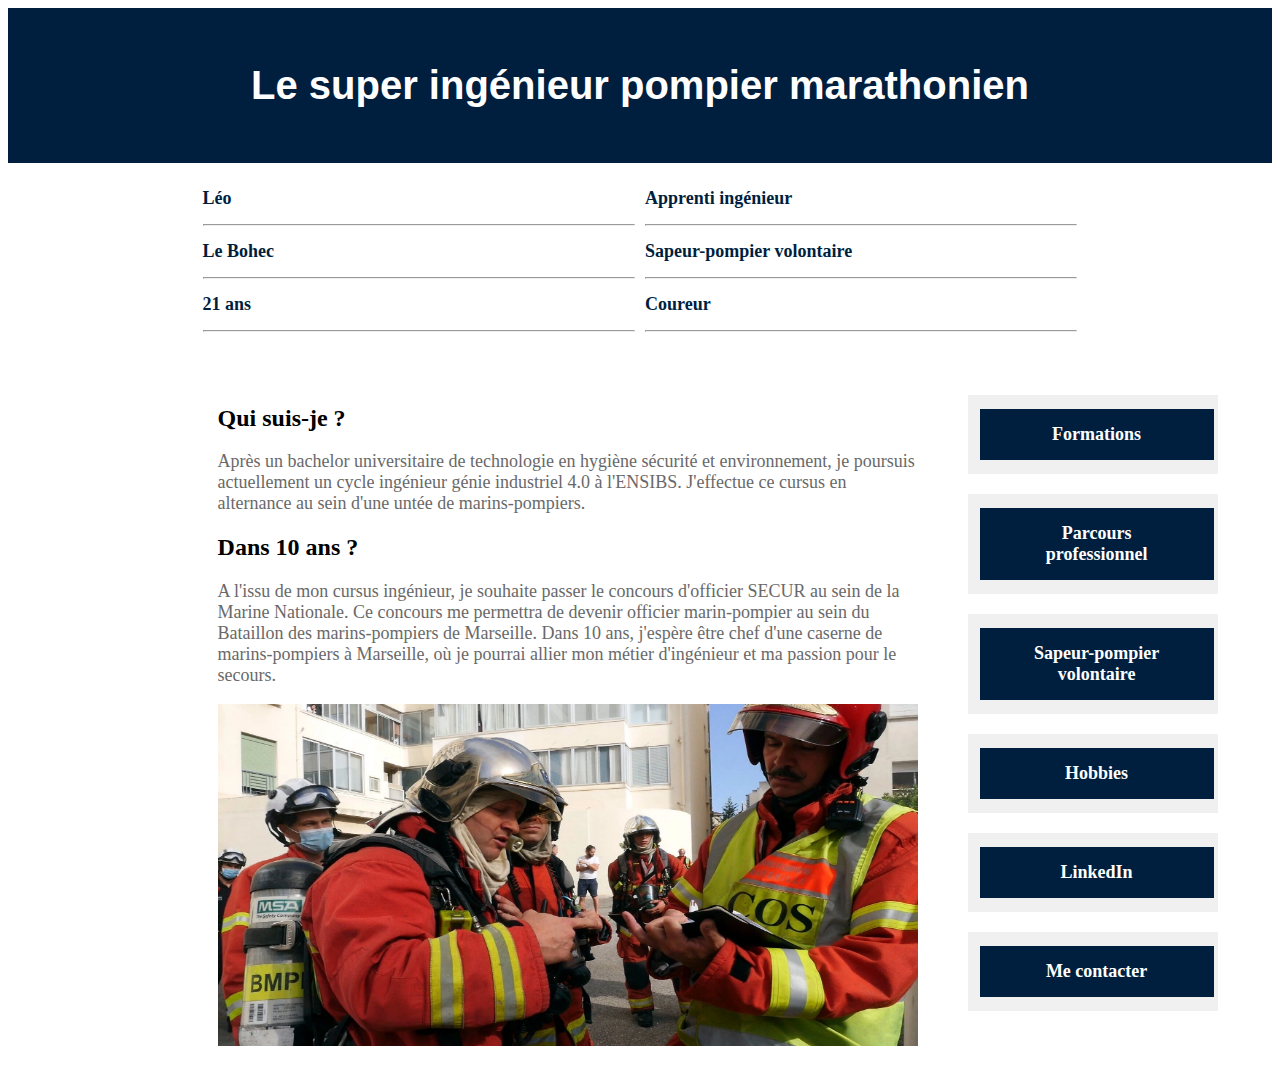
<file: index.html>
<!DOCTYPE html>
<html>
    
<head>
<link rel="stylesheet" href="leo.css">
<title>Léo Le Bohec</title>
<link rel="shortcut icon" href="icone.jpg" type="image/x-icon">
</head>

<body>
    <meta charset="UTF-8"> 

    <div class="top-banner">
        <p>Le super ingénieur pompier marathonien</p>
    </div>
    
    <div class="containerleftright">
        <div class="left">
            <h2 style="color: #001f3f;font-size:18px;">Léo</h2>
             <hr>
            <h2 style="color: #001f3f;font-size:18px;">Le Bohec</h2>
            <hr>
            <h2 style="color: #001f3f;font-size:18px;">21 ans</h2>
            <hr>
    
        </div>
        <div class="right">
            <h2 style="color: #001f3f;font-size:18px;">Apprenti ingénieur</h2>
            <hr>
            <h2 style="color: #001f3f;font-size:18px;">Sapeur-pompier volontaire</h2>
            <hr>
            <h2 style="color: #001f3f;font-size:18px;">Coureur</h2>
            <hr>            
        </div>
    </div>

    <div class="main">
        <div class="content">
            <h2>Qui suis-je ?</h2>
            <p style="color: dimgray;font-size:18px;">
               Après un bachelor universitaire de technologie en hygiène sécurité et environnement, je poursuis actuellement 
               un cycle ingénieur génie industriel 4.0 à l'ENSIBS. J'effectue ce cursus en alternance au sein d'une untée 
               de marins-pompiers.  
            </p>
            <h2>Dans 10 ans ?</h2>
            <p style="color: dimgray;font-size:18px;">
            A l'issu de mon cursus ingénieur, je souhaite passer le concours d'officier SECUR au sein de la Marine Nationale.
            Ce concours me permettra de devenir officier marin-pompier au sein du Bataillon des marins-pompiers de Marseille.
            Dans 10 ans, j'espère être chef d'une caserne de marins-pompiers à Marseille, où je pourrai allier mon métier 
            d'ingénieur et ma passion pour le secours. 
            </p>

            <img src="officier.webp" alt="Officier marin-pompier" width="700" height="342">

        </div>

        <div class="sectionsleft">

<div class="sectionleft">
            <a href="formation.html" class="button-style" style="width: 170px;">Formations</a></div>
<div class="sectionleft">
            <a href="professionnel.html" class="button-style" style="width: 170px;">Parcours professionnel</a></div>
<div class="sectionleft">
            <a href="spv.html" class="button-style" style="width: 170px;">Sapeur-pompier volontaire</a></div>
<div class="sectionleft">
            <a href="hobbies.html" class="button-style" style="width: 170px;">Hobbies</a></div>
<div class="sectionleft">
            <a href="https://www.linkedin.com/in/l%C3%A9o-le-bohec-82b468223/" class="button-style" style="width: 170px;">LinkedIn</a></div>
<div class="sectionleft">
            <a href="mailto:leolebohec1@gmail.com" class="button-style" style="width: 170px;">Me contacter</a></div>
    </div>
</body>
</html>
</file>
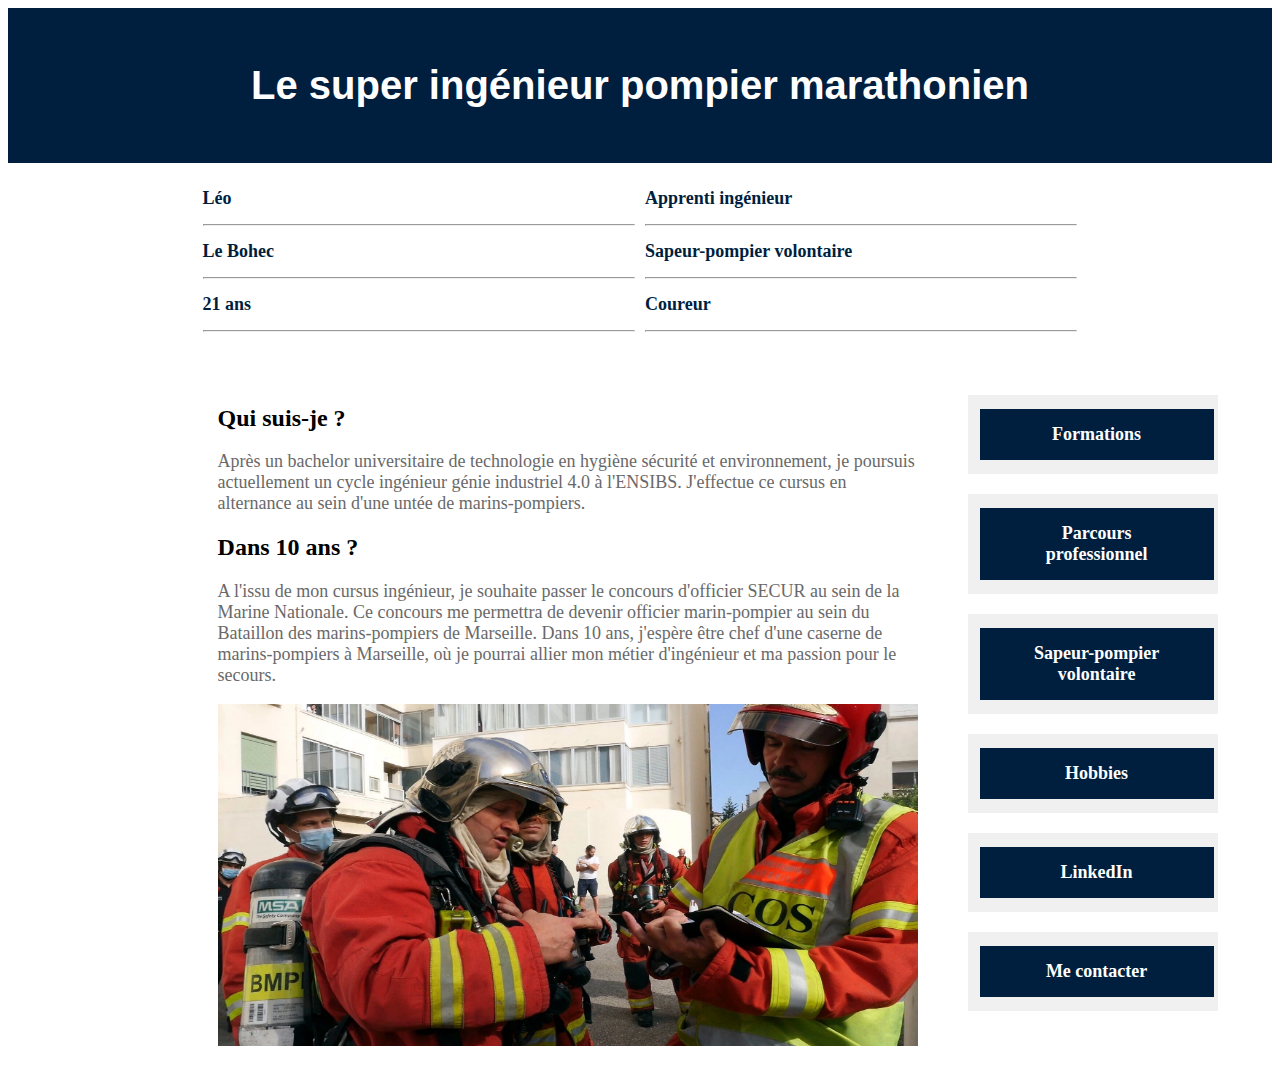
<file: accueil.html>
<!DOCTYPE html>
<html>
    
<head>
<link rel="stylesheet" href="leo.css">
<title>Léo Le Bohec</title>
<link rel="shortcut icon" href="icone.jpg" type="image/x-icon">
</head>

<body>
    <meta charset="UTF-8"> 

    <div class="top-banner">
        <p>Le super ingénieur pompier marathonien</p>
    </div>
    
    <div class="containerleftright">
        <div class="left">
            <h2 style="color: #001f3f;font-size:18px;">Léo</h2>
             <hr>
            <h2 style="color: #001f3f;font-size:18px;">Le Bohec</h2>
            <hr>
            <h2 style="color: #001f3f;font-size:18px;">21 ans</h2>
            <hr>
    
        </div>
        <div class="right">
            <h2 style="color: #001f3f;font-size:18px;">Apprenti ingénieur</h2>
            <hr>
            <h2 style="color: #001f3f;font-size:18px;">Sapeur-pompier volontaire</h2>
            <hr>
            <h2 style="color: #001f3f;font-size:18px;">Coureur</h2>
            <hr>            
        </div>
    </div>

    <div class="main">
        <div class="content">
            <h2>Qui suis-je ?</h2>
            <p style="color: dimgray;font-size:18px;">
               Après un bachelor universitaire de technologie en hygiène sécurité et environnement, je poursuis actuellement 
               un cycle ingénieur génie industriel 4.0 à l'ENSIBS. J'effectue ce cursus en alternance au sein d'une untée 
               de marins-pompiers.  
            </p>
            <h2>Dans 10 ans ?</h2>
            <p style="color: dimgray;font-size:18px;">
            A l'issu de mon cursus ingénieur, je souhaite passer le concours d'officier SECUR au sein de la Marine Nationale.
            Ce concours me permettra de devenir officier marin-pompier au sein du Bataillon des marins-pompiers de Marseille.
            Dans 10 ans, j'espère être chef d'une caserne de marins-pompiers à Marseille, où je pourrai allier mon métier 
            d'ingénieur et ma passion pour le secours. 
            </p>

            <img src="officier.webp" alt="Officier marin-pompier" width="700" height="342">

        </div>

        <div class="sectionsleft">

<div class="sectionleft">
            <a href="formation.html" class="button-style" style="width: 170px;">Formations</a></div>
<div class="sectionleft">
            <a href="professionnel.html" class="button-style" style="width: 170px;">Parcours professionnel</a></div>
<div class="sectionleft">
            <a href="spv.html" class="button-style" style="width: 170px;">Sapeur-pompier volontaire</a></div>
<div class="sectionleft">
            <a href="hobbies.html" class="button-style" style="width: 170px;">Hobbies</a></div>
<div class="sectionleft">
            <a href="https://www.linkedin.com/in/l%C3%A9o-le-bohec-82b468223/" class="button-style" style="width: 170px;">LinkedIn</a></div>
<div class="sectionleft">
            <a href="mailto:leolebohec1@gmail.com" class="button-style" style="width: 170px;">Me contacter</a></div>
    </div>
</body>
</html>
</file>
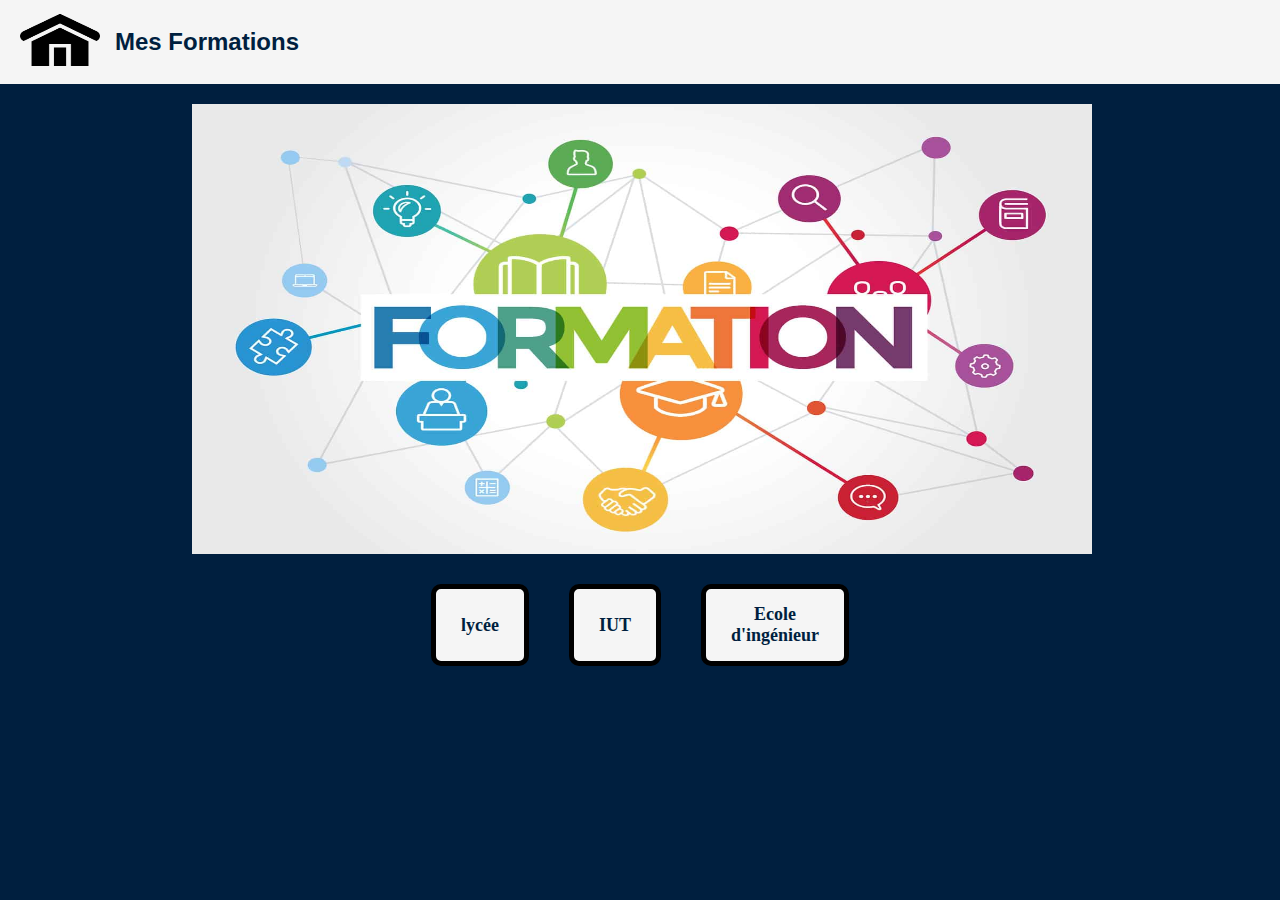
<file: formation.html>
<!DOCTYPE html>
<meta name="viewport" content="width=device-width, initial-scale=1.0">

<html>
<link rel="stylesheet" href="leo.css">
<link rel="shortcut icon" href="icone.jpg" type="image/x-icon">
<title>Formation</title>
<script src="formation.js"></script>

<body class="formation-page">
    <div class="top-banner2">
        <a href="accueil.html">
            <img src="accueil.png" width="80px" height="60px" alt="Accueil" class="logo-accueil">
        </a>
        <p class="titre-hobbies">Mes Formations</p>
    </div>
    <div class="ceremony-wrapper">

    <img id="monImage" src="formation.jpg" width="900" height="450">
    <p id="texteFormation" class="texte-formation"></p>

    <div class="containerbutton">
        <button class="button-ceremony" type="button" onclick="formation(1)">lycée</button>
        <button class="button-ceremony" type="button" onclick="formation(2)">IUT</button>
        <button class="button-ceremony" type="button" onclick="formation(3)">Ecole d'ingénieur</button>
    </div>
</div>
</body>
</html>
</file>
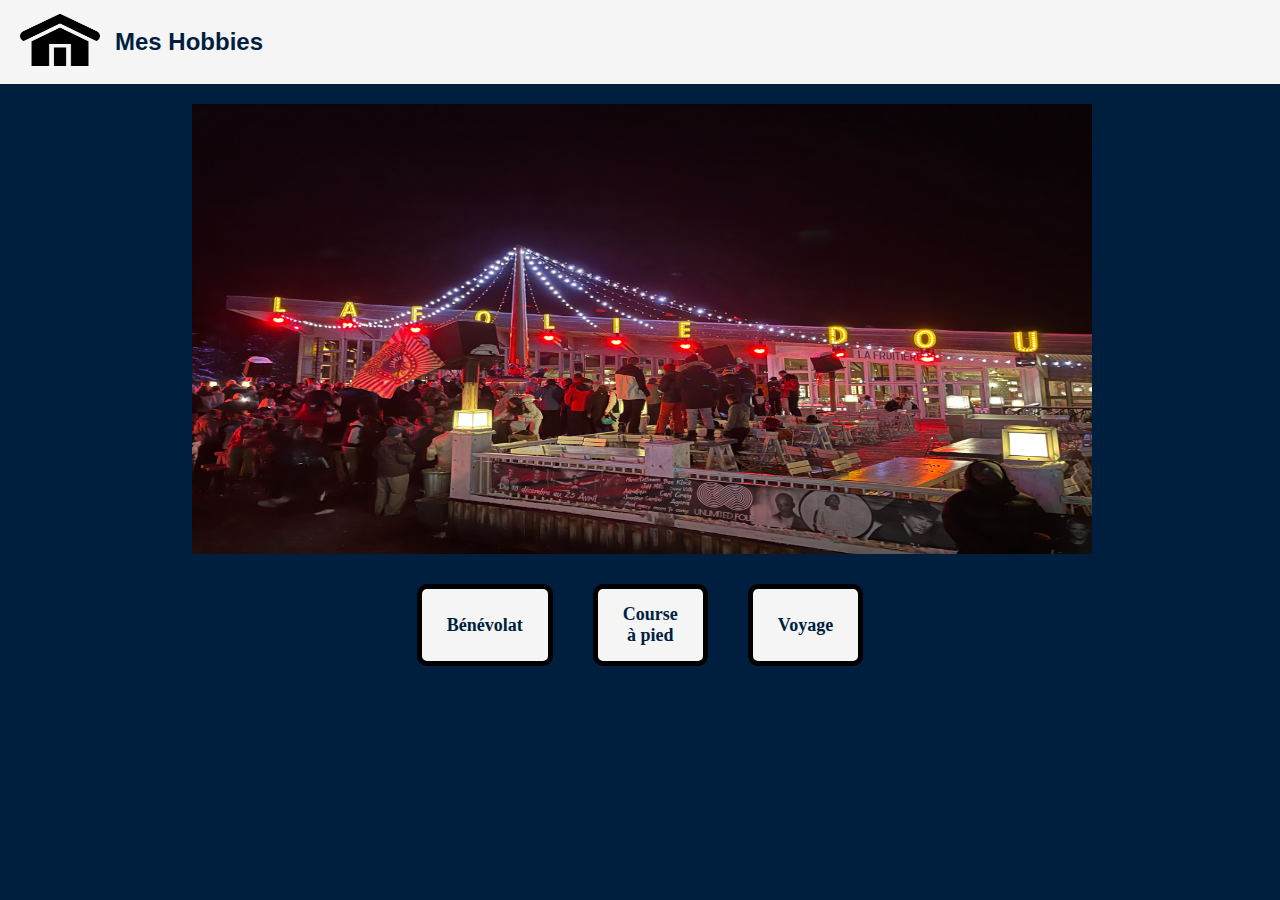
<file: hobbies.html>
<!DOCTYPE html>
<meta name="viewport" content="width=device-width, initial-scale=1.0">

<html>
<link rel="stylesheet" href="leo.css">
<link rel="shortcut icon" href="icone.jpg" type="image/x-icon">
<title>Hobbies</title>
<script src="hobbies.js"></script>

<body class="hobbies-page"></body>
    <div class="top-banner2">
        <a href="accueil.html">
            <img src="accueil.png" width="80px" height="60px" alt="Accueil" class="logo-accueil">
        </a>
        <p class="titre-hobbies">Mes Hobbies</p>
    </div>
    <div class="ceremony-wrapper">

    <img id="monImage" src="foliedouce.jpeg" width="900" height="450">
        <video id="monVideo" width="900" height="450" controls style="display:none;">
        <source id="videoSource" src="" type="video/mp4">
    </video>

    <div class="containerbutton">
        <button class="button-ceremony" type="button" onclick="hobbie(1)">Bénévolat</button>
        <button class="button-ceremony" type="button" onclick="hobbie(2)">Course à pied</button>
        <button class="button-ceremony" type="button" onclick="hobbie(3)">Voyage</button>
    </div>
</div>
</body>
</html>
</file>
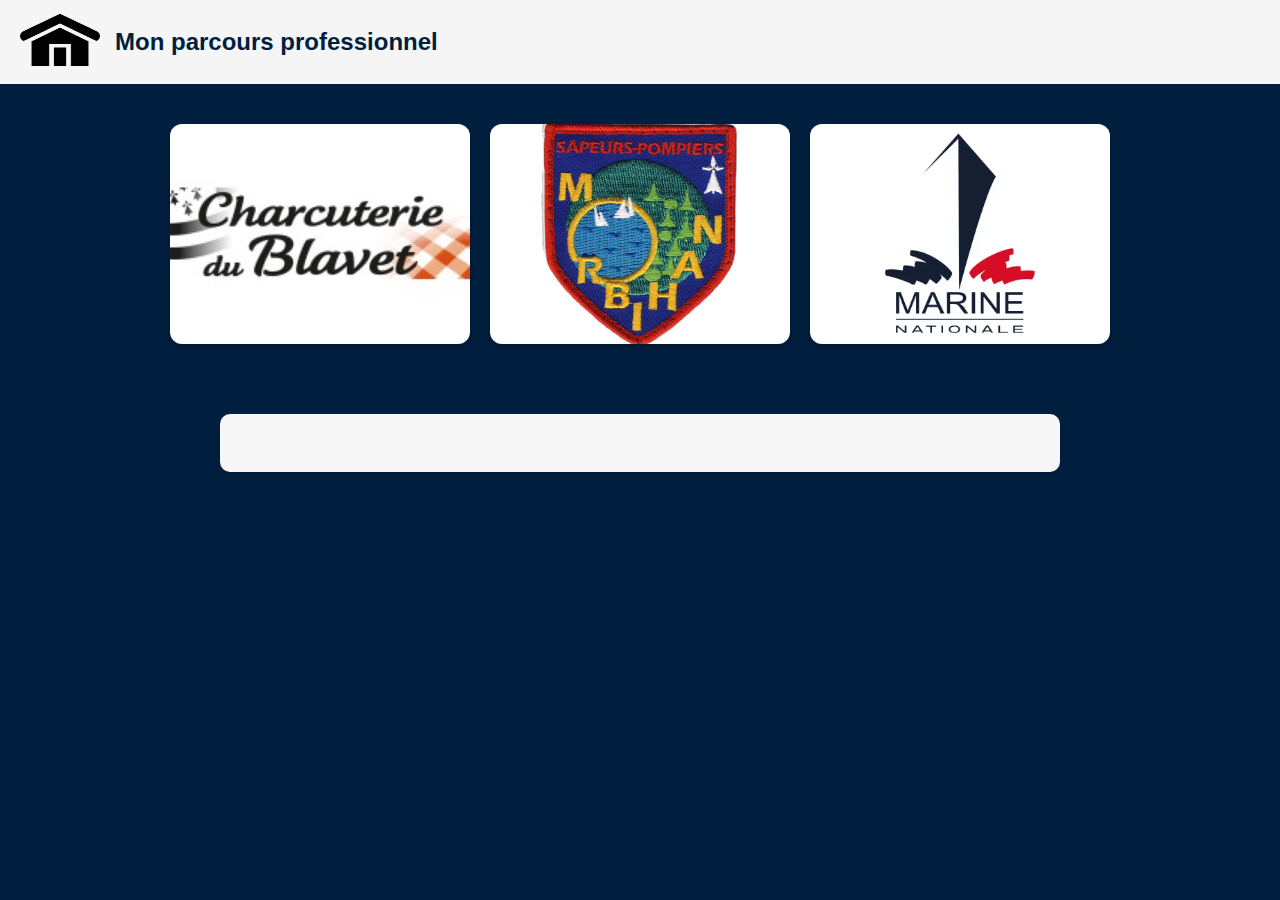
<file: professionnel.html>
<!DOCTYPE html>
<meta name="viewport" content="width=device-width, initial-scale=1.0">

<html>
<link rel="stylesheet" href="leo.css">
<link rel="shortcut icon" href="icone.jpg" type="image/x-icon">
<title>Professionnel</title>
<script src="professionnel.js"></script>

<body class="professionnel-page"></body>
    <div class="top-banner2">
        <a href="accueil.html">
            <img src="accueil.png" width="80px" height="60px" alt="Accueil" class="logo-accueil">
        </a>
        <p class="titre-hobbies">Mon parcours professionnel</p>
    </div>

    <div class="photo-section">
    <div class="photo-container">
        <img src="CB1.jfif" alt="Expérience 1">
        <div class="overlay">Stagiaire au sein du service QSE de l'entreprise Charcuterie du Blavet</div>
    </div>
    <div class="photo-container">
        <img src="SDIS.jpg" alt="Expérience 2">
        <div class="overlay">Apprenti SSQVS au sein du service d'incendie et de secours du Morbihan</div> 
    </div>
    <div class="photo-container">
        <img src="MN1.webp" alt="Expérience 3">
        <div class="overlay">Apprenti ingénieur au sein d'une unité de marins-pompiers de la Marine Nationale</div>
    </div>
    </div>
    
    <div id="photo-description" class="description-section">
        <p id="description-text"></p>
    </div>

</div>
</div>
</body>
</html>
</file>
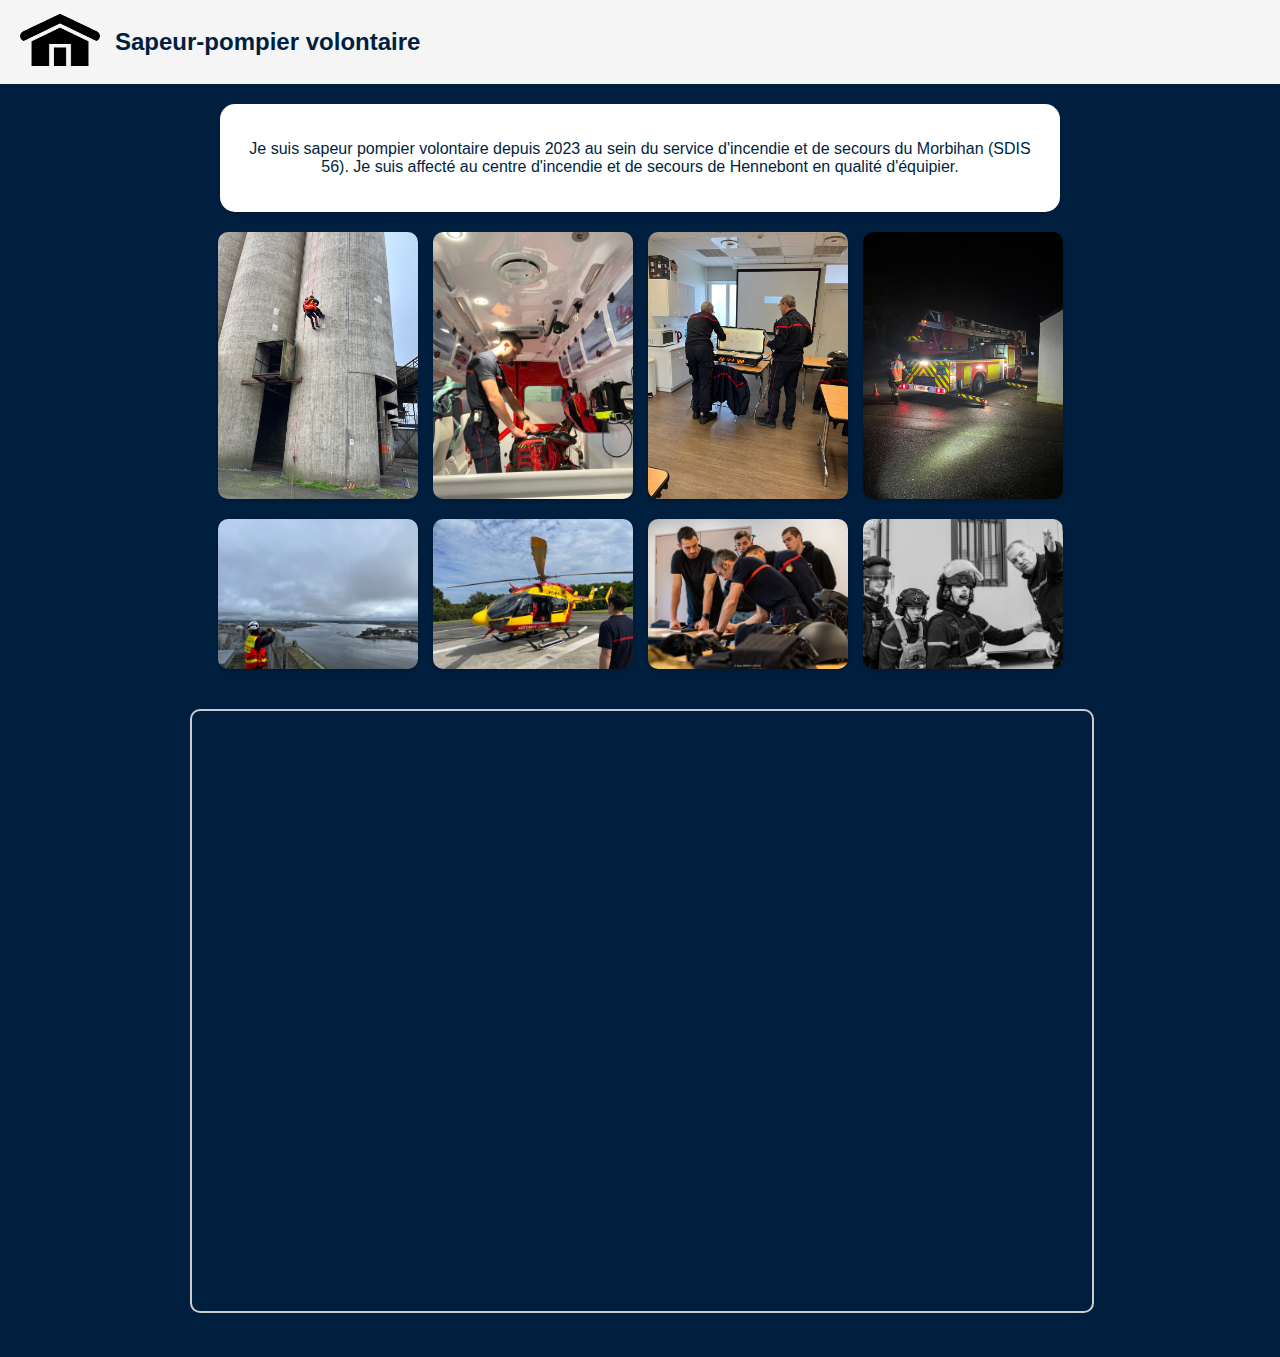
<file: spv.html>
<!DOCTYPE html>
<meta name="viewport" content="width=device-width, initial-scale=1.0">

<html>
<link rel="stylesheet" href="leo.css">
<link rel="shortcut icon" href="icone.jpg" type="image/x-icon">
<title>Sapeur-pompier volontaire</title>

<body class="spv-page"></body>
    <div class="top-banner2">
        <a href="accueil.html">
            <img src="accueil.png" width="80px" height="60px" alt="Accueil" class="logo-accueil">
        </a>
        <p class="titre-hobbies">Sapeur-pompier volontaire</p>
    </div>

        <div class="presentation-div">
        <p>
            Je suis sapeur pompier volontaire depuis 2023 au sein du service d'incendie et de secours du Morbihan (SDIS 56).
            Je suis affecté au centre d'incendie et de secours de Hennebont en qualité d'équipier.
        </p>
    </div>

    <div class="photo-row">
        <img src="1.jpeg" alt="Photo 1">
        <img src="8.jpeg" alt="Photo 8">
        <img src="4.jpeg" alt="Photo 4">
        <img src="5.jpeg" alt="Photo 5">
    </div>

    <div class="photo-row">
        <img src="2.jpeg" alt="Photo 2">
        <img src="3.jpeg" alt="Photo 3">
        <img src="6.jpeg" alt="Photo 6">
        <img src="7.jpeg" alt="Photo 7">
    </div>

    <div style="max-width: 900px; margin: 30px auto; padding: 10px;">
        <iframe 
            src="https://www.sdis56.fr/devenir-spv/" 
            width="100%" 
            height="600px" 
            style="border: 2px solid #ccc; border-radius: 10px;" 
            allowfullscreen>
        </iframe>
    </div>

</div>
</body>
</html>
</file>
<file: leo.css>
.top-banner {
    background-color: #001f3f; /* Bleu marine */
    color: white;
    text-align: center;
    padding: 15px 0;
    font-size: 40px;
    font-weight: bold;
    font-family: Arial, sans-serif;
}

.button-style {
            background-color: #001f3f;
            border: none;
            color: white;
            padding: 15px 32px;
            text-align: center;
            text-decoration: none;
            display: inline-block;
            font-size: 18px;
            margin: 4px 2px;
            cursor: pointer;
            font-weight: bold;
        }

.button-container{
    margin:20px 0;
    width:70%;
    margin: 5px auto; /* Centre le contenu horizontalement*/

}

.containerleftright{
    display: flex;
    justify-content: space-between;
    width:70%;
    margin: 5px auto; /* Centre le contenu horizontalement*/
}

.left, .right{
    width:60%;
    padding: 5px;
}

.main{
display: flex;
    flex: 1; /*nombre de section après la première section*/
    width: 70%; /*Ajoute des marges de 30% de chaque côté*/
    margin: 20px auto;
}

.content{
    width:80%;
    padding:20px;
}

    .sectionsleft{
    width:40%;
    display: flex;
    flex-direction: column;
    padding:20px;
}

.sectionleft{
    background-color: #f0f0f0;
    width:230px;
    padding:10px;
    margin:10px;
}

.button-ceremony {
  background-color: whitesmoke; /*couleur de fond*/
  color: #001f3f; /*couleur du texte*/
  border: 5px solid black; /*bordure*/
  padding: 15px 25px; /*espace autour du texte*/
  text-align: center; /*alignement du texte*/
  font-size: 18px; /*taille du texte*/
  font-weight: bold; /*gras*/
  margin: 10px 10px; /*marge autour du bouton*/
  border-radius: 10px; /*coins arrondis*/
  font-family: 'Time New Roman'; /*police d'écriture*/
}

.containerbutton {
    width: 30%;
    margin-left: auto;
    margin-right: auto;
}

#monVideo, #monImage {
    display: block;
    margin: 20px auto; /* centre horizontalement + espace */
}

.ceremony-wrapper {
    text-align: center;
    width: 70%;
    margin: 0 auto;
}

.containerbutton {
    display: flex;
    justify-content: center;
    gap: 20px; /* espace entre les boutons */
    margin-top: 20px;
}

.top-banner2 {
  display: flex;
  align-items: center;         /* aligne verticalement l'image et le texte */
  padding: 10px 20px;
  background-color: #f5f5f5;   /* optionnel : pour une meilleure visibilité */
}

.logo-accueil {
  margin-right: 15px;          /* espace entre l'image et le texte */
}

.titre-hobbies {
  font-size: 24px;
  font-weight: bold;
  margin: 0;                   /* retire la marge par défaut */
  color: #001f3f;              /* harmonisé avec le reste */
}

body.hobbies-page {
  background-color: #001f3f; /* bleu marine */
  margin: 0;
  padding: 0;
  color: white; /* pour que le texte soit lisible sur le fond foncé */
  font-family: Arial, sans-serif;
}

body.formation-page {
  background-color: #001f3f; /* bleu marine */
  margin: 0;
  padding: 0;
  color: white; /* pour que le texte soit lisible sur le fond foncé */
  font-family: Arial, sans-serif;
}

.texte-formation {
    text-align: center;
    font-size: 18px;
    margin-top: 10px;
    font-family: Arial, sans-serif;
}

body.professionnel-page {
  background-color: #001f3f; /* bleu marine */
  margin: 0;
  padding: 0;
  color: white; /* pour que le texte soit lisible sur le fond foncé */
  font-family: Arial, sans-serif;
}

.photo-section {
    display: flex;
    justify-content: center;
    gap: 20px;
    padding: 40px;
    flex-wrap: wrap;
}

.photo-container {
    position: relative;
    width: 300px;
    height: 220px;
    overflow: hidden;
    border-radius: 12px;
    box-shadow: 0 4px 10px rgba(0,0,0,0.2);
    transition: transform 0.3s;
}

.photo-container img {
    width: 100%;
    height: 100%;
    object-fit: cover;
}

.photo-container .overlay {
    position: absolute;
    bottom: 0;
    background: rgba(0, 0, 0, 0.6); /* fond noir transparent */
    color: #fff;
    width: 100%;
    text-align: center;
    padding: 10px;
    opacity: 0;
    transition: opacity 0.3s ease;
    font-size: 16px;
    word-wrap: break-word;      /* force le retour à la ligne */
    overflow-wrap: break-word;  /* gère mieux les mots longs */
    white-space: normal;        /* autorise les retours à la ligne */
    box-sizing: border-box;
}

.photo-container:hover .overlay {
    opacity: 1;
}

.photo-container:hover {
    transform: scale(1.05);
}

.description-section {
    margin-top: 30px;
    padding: 20px;
    text-align: center;
    font-size: 18px;
    background-color: #f7f7f7;
    border-radius: 10px;
    max-width: 800px;
    margin-left: auto;
    margin-right: auto;
    box-shadow: 0 2px 8px rgba(0,0,0,0.1);
    color: #001f3f; /* texte bleu marine */
}

body.spv-page {
  background-color: #001f3f; /* bleu marine */
  margin: 0;
  padding: 0;
  color: white; /* pour que le texte soit lisible sur le fond foncé */
  font-family: Arial, sans-serif;
}

.presentation-div {
    background-color: white;
    border-radius: 15px;
    padding: 20px;
    margin: 20px auto;
    box-shadow: 0 4px 8px rgba(0, 0, 0, 0.1);
    max-width: 800px;
    color: #001f3f; /* texte bleu marine */
    text-align: center;
}

.photo-row {
    display: flex;
    justify-content: center;
    flex-wrap: wrap;
    gap: 15px;
    margin: 20px auto;
    max-width: 900px;
}

.photo-row img {
    width: 200px;
    height: auto;
    border-radius: 10px;
    object-fit: cover;
    box-shadow: 0 2px 6px rgba(0,0,0,0.2);
}

@media (max-width: 600px) {
    .photo-row img {
        width: 100%;
    }
}
</file>
